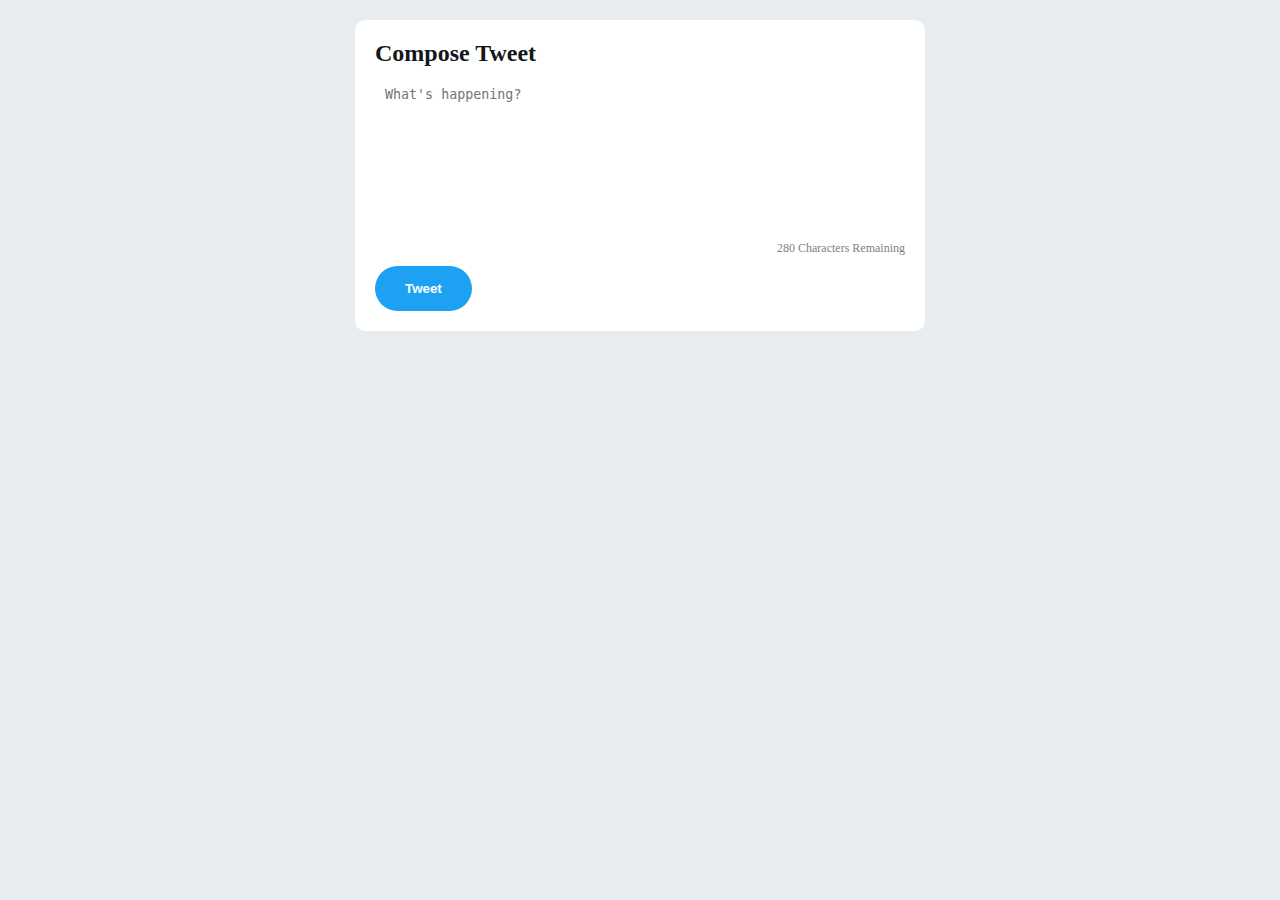
<file: C_code/WEB_BASED/index.html>
<!DOCTYPE html>
<html lang="en">
  <head>
    <meta charset="UTF-8" />
    <meta name="viewport" content="width=device-width, initial-scale=1.0" />
    <title>Twitter GUI</title>
    <link rel="stylesheet" href="style.css" />
  </head>
  <body>
    <div class="container">
      <form id="tweet-form">
        <h2>Compose Tweet</h2>
        <textarea
          id="tweet-input"
          cols="30"
          rows="5"
          placeholder="What's happening?"
        ></textarea>
        <p id="char-counter">280 Characters Remaining</p>
        <button id="post-btn" type="submit">Tweet</button>
      </form>
    </div>

    <script src="main.js"></script>
  </body>
</html>
</file>
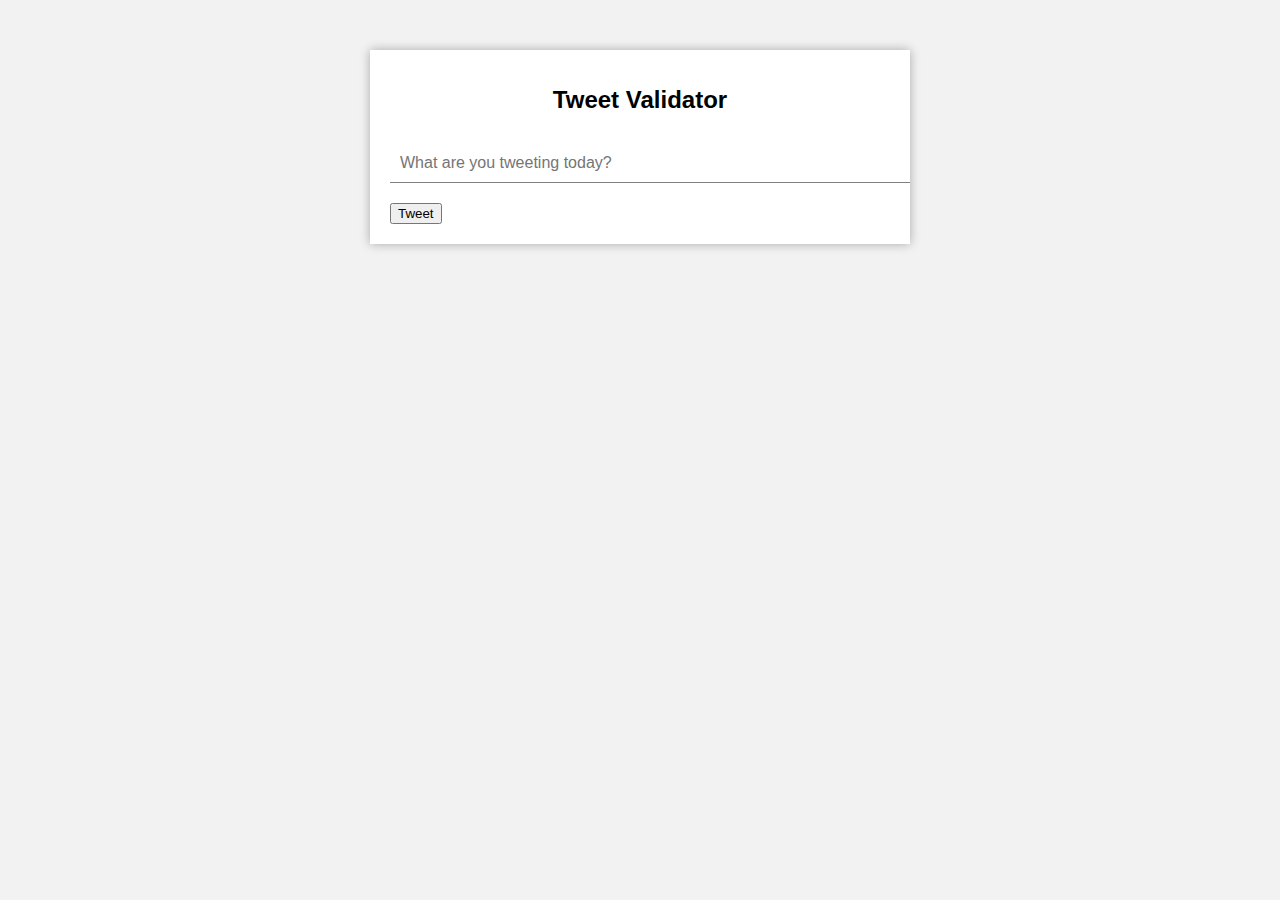
<file: C_code/GUI.html>
<!DOCTYPE html>
<html>
<head>
    <title>Twitter Lookalike</title>
    <style>
        body {
            font-family: Arial, sans-serif;
            background-color: #f2f2f2;
        }

        .container {
            margin: 50px auto;
            width: 500px;
            background-color: white;
            padding: 20px;
            box-shadow: 0px 0px 10px rgba(0, 0, 0, 0.3);
        }

        h1 {
            font-size: 24px;
            text-align: center;
            margin-bottom: 30px;
        }

        input[type="text"] {
            width: 100%;
            padding: 10px;
            font-size: 16px;
            border: none;
            border-bottom: 1px solid gray;
            outline: none;
            margin-bottom: 20px;
        }

        .validation-output {
            text-align: center;
            padding: 10px;
            margin-top: 20px;
            display: none;
        }

        .valid {
            color: green;
            font-weight: bold;
        }

        .invalid {
            color: red;
            font-weight: bold;
        }
    </style>
</head>
<body>
    <div class="container">
        <h1>Tweet Validator</h1>
        <input type="text" id="input-tweet" placeholder="What are you tweeting today?">
        <button onclick="validateTweet()">Tweet</button>
        <div class="validation-output"></div>
    </div>

    <script>
        function validateTweet() {
            var tweet = document.getElementById("input-tweet").value;

            if (tweet.length > 280) {
                showValidationResult(false, "Invalid tweet. (exceeds maximum character length)");
                return;
            }

            for (var i = 0; i < tweet.length; i++) {
                if (!(isAlphaNumeric(tweet[i]) || isPunctuation(tweet[i]) || isspace(tweet[i]))) {
                    showValidationResult(false, "Invalid tweet. (contains invalid characters)");
                    return;
                }
            }

            if (tweet.indexOf("@") >= 0) {
                showValidationResult(false, "Invalid tweet. (contains @mentions)");
                return;
            }

            if (tweet.indexOf("http://") >= 0 || tweet.indexOf("https://") >= 0) {
                showValidationResult(false, "Invalid tweet. (contains URLs)");
                return;
            }

            showValidationResult(true, "Valid tweet.");
        }

        function showValidationResult(isValid, message) {
            var validationOutput = document.querySelector(".validation-output");
            validationOutput.innerHTML = message;
            validationOutput.className = "validation-output";
            if (isValid) {
                validationOutput.classList.add("valid");
            } else {
                validationOutput.classList.add("invalid");
            }
            validationOutput.style.display = "block";
        }

        function isAlphaNumeric(charCode) {
            return (charCode >= 65 && charCode <= 90) || // A-Z
                   (charCode >= 97 && charCode <= 122) || // a-z
                   (charCode >= 48 && charCode <= 57); // 0-9
        }

        function isPunctuation(charCode) {
            return charCode == '.' || 
                   charCode == ',' || 
                   charCode == '?' || 
                   charCode == '!' || 
                   charCode == '\'';
        }
    </script>
</body>
</html>
</file>
<file: C_code/WEB_BASED/style.css>
* {
  margin: 0;
  padding: 0;
  box-sizing: border-box;
}

body {
  background-color: #e6ecf0;
}

.container {
  max-width: 600px;
  margin: auto;
  padding: 0 15px;
}

#tweet-form {
  background-color: white;
  border-radius: 10px;
  padding: 20px;
  margin-top: 20px;
}

#tweet-form h2 {
  font-size: 24px;
  font-weight: bold;
  color: #14171a;
  margin-bottom: 10px;
}

#tweet-input {
  width: 100%;
  height: 150px;
  resize: none;
  padding: 10px;
  margin-bottom: 10px;
  border-radius: 5px;
  border: none;
}

#char-counter {
  text-align: right;
  font-size: 12px;
  color: gray;
  margin-bottom: 10px;
}

#post-btn {
  background-color: #1da1f2;
  color: white;
  font-weight: bold;
  border: none;
  border-radius: 25px;
  padding: 15px 30px;
  cursor: pointer;
}

#post-btn:hover {
  background-color: #0e91d0;
}

#post-btn:focus {
  outline: none;
}
</file>
